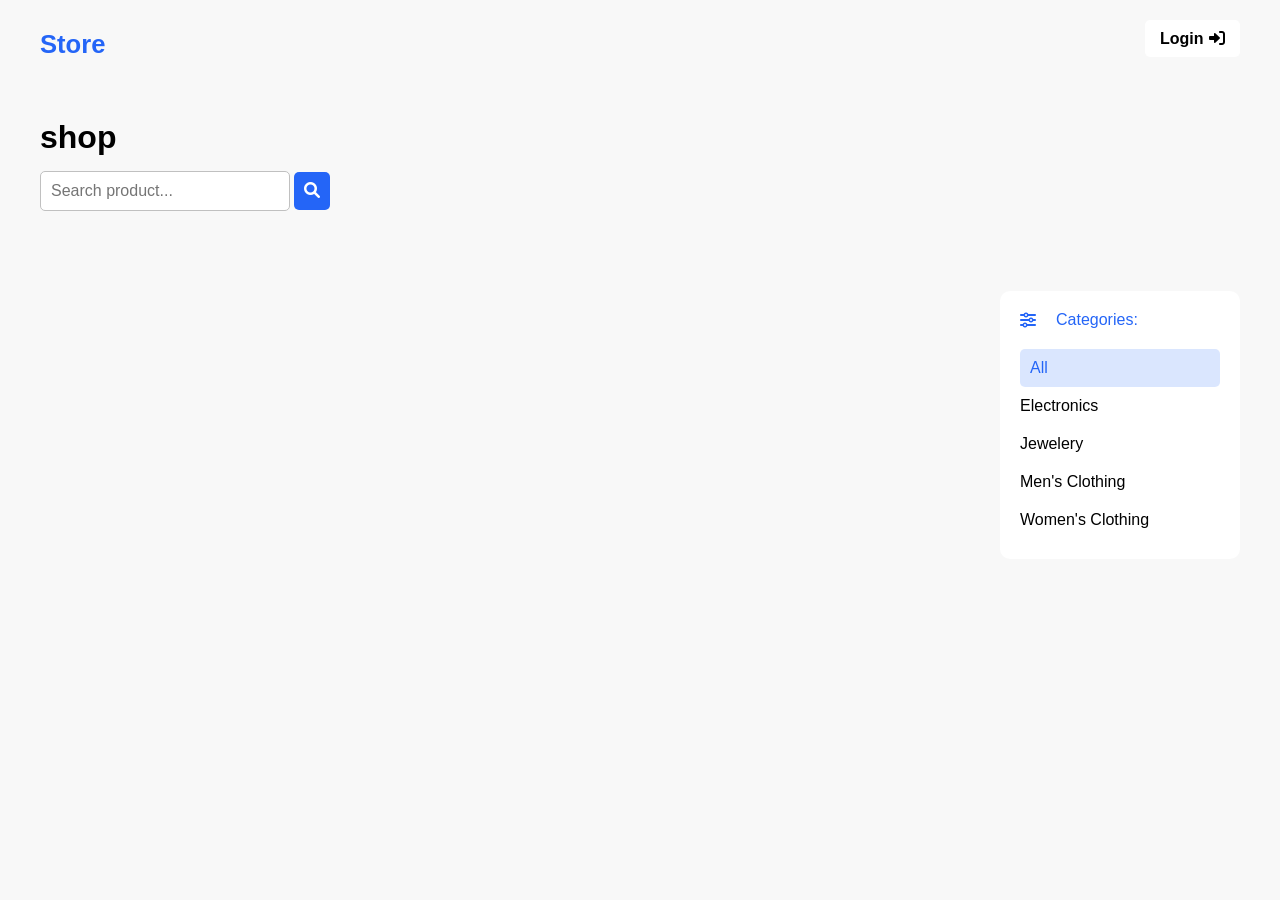
<file: index.html>
<!doctype html>
<html lang="en">
  <head>
    <meta charset="UTF-8" />
    <meta name="viewport" content="width=device-width, initial-scale=1.0" />
    <link
      rel="stylesheet"
      href="https://cdnjs.cloudflare.com/ajax/libs/font-awesome/6.0.0/css/all.min.css"
    />
    <link rel="stylesheet" href="./css/global.css" />
    <link rel="stylesheet" href="./css/index.css" />
    <title>Store</title>
  </head>
  <body>
    <header>
      <h3>Store</h3>
      <div>
        <a href="auth.html" id="login">
          Login
          <i class="fa-solid fa-right-to-bracket"></i>
        </a>
        <a href="dashboard.html" id="dashboard">
          Dashboard
          <i class="fa-solid fa-house"></i>
        </a>
      </div>
    </header>
    <div id="search">
      <h1>shop</h1>
      <input type="text" placeholder="Search product...">
      <button><i class="fa-solid fa-magnifying-glass"></i></button>
    </div>
    <div id="container">
      <div id="products"><span id="loader"></span></div>
      <div id="filter">
        <div>
          <i class="fa-solid fa-sliders"></i>
          <p>Categories:</p>
        </div>
        <ul>
          <li class="selected">All</li>
          <li>Electronics</li>
          <li>Jewelery</li>
          <li>Men's Clothing</li>
          <li>Women's Clothing</li>
        </ul>
      </div>
    </div>
    <script type="module" src="./index.js"></script>
  </body>
</html>
</file>
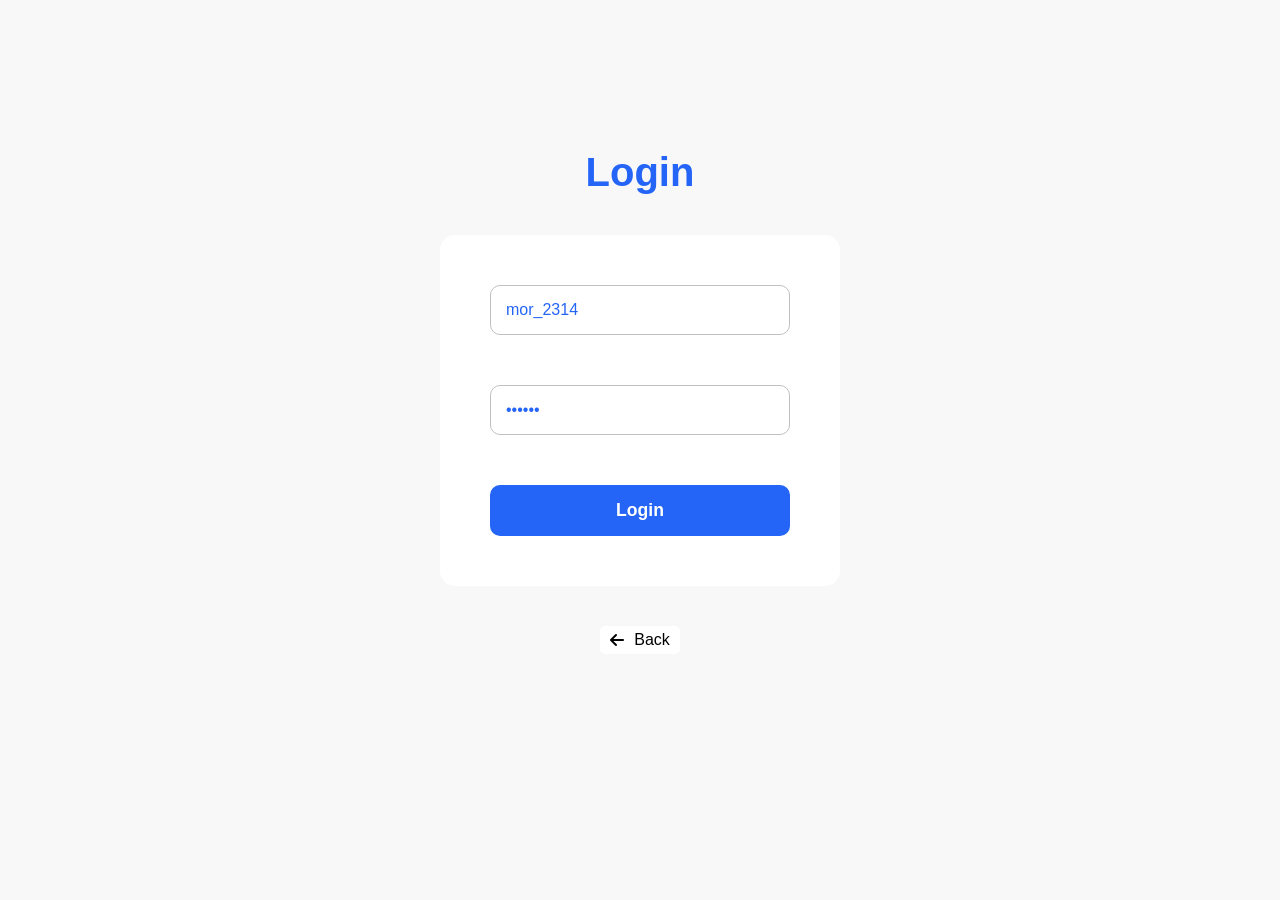
<file: auth.html>
<!doctype html>
<html lang="en">
  <head>
    <meta charset="UTF-8" />
    <meta name="viewport" content="width=device-width, initial-scale=1.0" />
    <link
      rel="stylesheet"
      href="https://cdnjs.cloudflare.com/ajax/libs/font-awesome/6.0.0/css/all.min.css"
    />
    <link rel="stylesheet" href="./css/global.css" />
    <link rel="stylesheet" href="./css/auth.css" />
    <title>Login</title>
  </head>
  <body>
    <div id="container">
      <h2>Login</h2>
      <form>
        <input type="text" placeholder="username" value="mor_2314" />
        <input type="password" placeholder="password" value="83r5^_" />
        <button type="submit">Login</button>
      </form>
      <a href="index.html">
        <i class="fa-solid fa-arrow-left"></i>
        <p>Back</p>
      </a>
    </div>
    <script type="module" src="./auth.js"></script>
  </body>
</html>
</file>
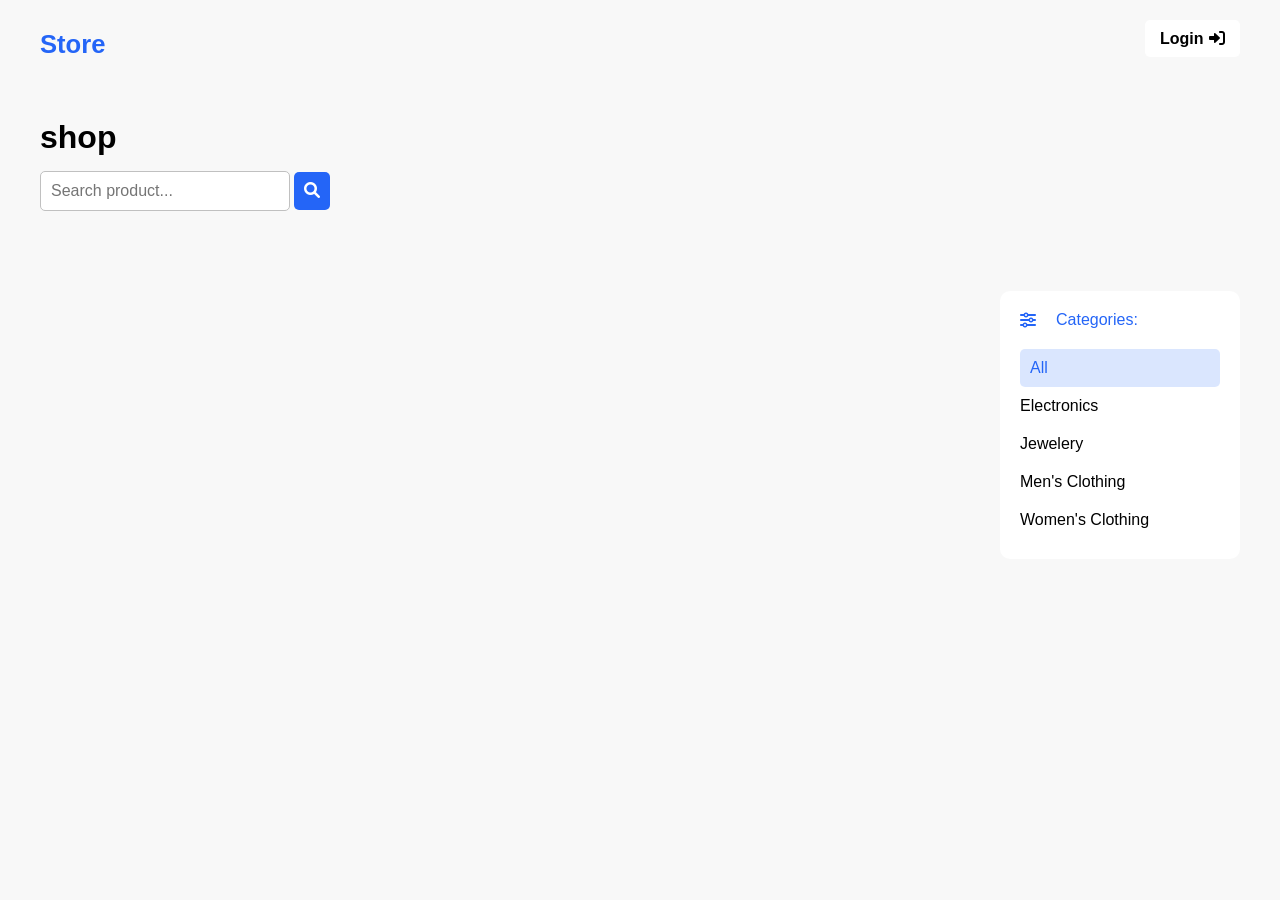
<file: dashboard.html>
<!DOCTYPE html>
<html lang="en">
  <head>
    <meta charset="UTF-8" />
    <meta name="viewport" content="width=device-width, initial-scale=1.0" />
    <title>Dashboard</title>
    <link
      rel="stylesheet"
      href="https://cdnjs.cloudflare.com/ajax/libs/font-awesome/6.0.0/css/all.min.css"
    />
    <link rel="stylesheet" href="./css/global.css" />
    <link rel="stylesheet" href="./css/dashboard.css" />
  </head>
  <body>
    <header>
      <h3>Store</h3>
      <div>
        <a href="index.html">
          Home
          <i class="fa-solid fa-house"></i>
        </a>
        <button>
          Logqut
          <i class="fa-solid fa-right-from-bracket"></i>
        </button>
      </div>
    </header>
    <main>
      <h1>Users List:</h1>
      <div id="container"><span id="loader"></span></div>
    </main>
    <script type="module" src="./dashboard.js"></script>
  </body>
</html>
</file>
<file: css/global.css>
:root {
  --color-primary: #2465f7;
  --color-secondary: #1e66f72a;
  --color-background: #f8f8f8;
  --color-warning: #e9c601;
  --color-error: #f75e4b;
}

* {
  padding: 0;
  margin: 0;
  box-sizing: border-box;
  font-family: Arial, Helvetica, sans-serif;
}

body {
  max-width: 1200px;
  margin: auto;
  background-color: var(--color-background);
}

#loader {
  width: 100px;
  height: 100px;
  margin: auto;
  border: 7px solid var(--color-primary);
  border-bottom-color: transparent;
  border-top-color: transparent;
  border-radius: 50%;
  display: inline-block;
  animation: rotation 0.8s linear infinite;
}

@keyframes rotation {
  0% {
    transform: rotate(0deg);
  }
  100% {
    transform: rotate(360deg);
  }
}
</file>
<file: css/index.css>
header {
  display: flex;
  justify-content: space-between;
  padding: 30px 0;
  margin-bottom: 30px;
}

header h3 {
  color: var(--color-primary);
  font-size: 1.6rem;
}

header a {
  color: #000;
  text-decoration: none;
  background-color: #fff;
  padding: 10px 15px;
  border-radius: 5px;
  font-weight: 600;
  transition: all 0.1s ease-in;
}

header i {
  margin-left: 1px;
}

header a:hover {
  color: #fff;
  background-color: #000;
}

#search h1 {
  margin-bottom: 15px;
}

#search input {
  width: 250px;
  padding: 10px;
  border: silver 1px solid;
  border-radius: 5px;
  color: var(--color-primary);
  font-size: 1rem;
}

#search button {
  padding: 10px;
  border-radius: 5px;
  border: none;
  background-color: var(--color-primary);
  color: #fff;
  cursor: pointer;
  font-size: 1rem;
  transition: all 01s ease-in;
}

#search button:hover {
  background-color: var(--color-secondary);
  color: var(--color-primary);
}

#container {
  display: flex;
  margin: 80px 0 40px;
}

#filter {
  padding: 20px;
  background-color: #fff;
  margin-left: 20px;
  height: fit-content;
  border-radius: 10px;
}

#filter div {
  width: 200px;
  display: flex;
  align-items: center;
  margin-bottom: 20px;
  color: var(--color-primary);
}

#filter p {
  margin-left: 20px;
}

#filter li {
  list-style: none;
  padding: 10px 0;
  cursor: pointer;
}

#filter li:hover {
  color: var(--color-primary);
}

#filter .selected {
  background-color: var(--color-secondary);
  color: var(--color-primary);
  padding: 10px;
  border-radius: 5px;
}

#products {
  display: flex;
  flex-wrap: wrap;
  justify-content: space-between;
  width: 100%;
}

#products > div {
  background-color: #fff;
  width: 250px;
  margin-bottom: 20px;
  padding: 15px;
  border-radius: 10px;
  position: relative;
}

img {
  width: 220px;
  height: 220px;
  margin: 50px 0 40px;
}

h4 {
  color: var(--color-primary);
}

#price {
  display: flex;
  justify-content: space-between;
  align-items: center;
  margin: 30px 0 10px;
}

#price p {
  color: gray;
  font-weight: 600;
}

#price button {
  color: var(--color-primary);
  background-color: var(--color-secondary);
  border: none;
  padding: 5px 10px;
  border-radius: 5px;
  cursor: pointer;
  transition: all 0.1s ease-in;
}

#price button:hover {
  color: #fff;
  background-color: var(--color-primary);
}

#rate {
  position: absolute;
  top: 15px;
  background-color: var(--color-background);
  color: var(--color-warning);
  padding: 5px;
  border-radius: 5px;
  font-size: 0.9rem;
}

#count {
  position: absolute;
  top: 15px;
  right: 15px;
  background-color: var(--color-background);
  color: var(--color-error);
  padding: 5px;
  border-radius: 5px;
  font-size: 0.9rem;
}
</file>
<file: css/auth.css>
#container {
  display: flex;
  flex-direction: column;
  align-items: center;
  padding-top: 150px;
}

h2 {
  font-size: 2.5rem;
  margin-bottom: 40px;
  color: var(--color-primary);
}

form {
  display: flex;
  flex-direction: column;
  background-color: #fff;
  padding: 50px;
  border-radius: 15px;
}

input {
  border: 1px solid silver;
  margin-bottom: 50px;
  padding: 15px;
  width: 300px;
  font-size: 1rem;
  color: var(--color-primary);
  border-radius: 10px;
}

input:focus {
  outline: none;
  border-color: var(--color-primary);
}

button {
  border: none;
  background-color: var(--color-primary);
  padding: 15px;
  border-radius: 10px;
  color: #fff;
  font-size: 1.1rem;
  font-weight: 600;
  cursor: pointer;
  transition: all 0.1s ease-in;
}

button:hover {
  background-color: var(--color-secondary);
  color: var(--color-primary);
}

a {
  display: flex;
  align-items: center;
  text-decoration: none;
  color: #000;
  margin-top: 40px;
  background-color: #fff;
  padding: 5px 10px;
  border-radius: 5px;
  transition: all 0.1s ease-in;
}

a p {
  margin-left: 10px;
}

a:hover {
  transform: scale(1.3);
}
</file>
<file: css/dashboard.css>
header {
    display: flex;
    justify-content: space-between;
    padding: 30px 0;
    margin-bottom: 30px;
  }
  
  header h3 {
    color: var(--color-primary);
    font-size: 1.6rem;
  }
  
  header a,
  header button {
    color: #000;
    text-decoration: none;
    background-color: #fff;
    padding: 10px 15px;
    border: none;
    border-radius: 5px;
    -webkit-border-radius: 5px;
    -moz-border-radius: 5px;
    -ms-border-radius: 5px;
    -o-border-radius: 5px;
    font-weight: 600;
    font-size: 1rem;
    transition: all 0.1s ease-in;
    -webkit-transition: all 0.1s ease-in;
    -moz-transition: all 0.1s ease-in;
    -ms-transition: all 0.1s ease-in;
    -o-transition: all 0.1s ease-in;
    margin-left: 20px;
    cursor: pointer;
  }
  
  header button {
    color: var(--color-error);
  }
  
  header i {
    margin-left: 10px;
  }
  
  header a:hover,
  header button:hover {
    color: #fff;
    background-color: #000;
  }
  
  #card {
    display: flex;
    justify-content: space-between;
    align-items: center;
    padding: 30px 20px;
    background-color: #fff;
    margin-bottom: 50px;
    border-radius: 10px;
    -webkit-border-radius: 10px;
    -moz-border-radius: 10px;
    -ms-border-radius: 10px;
    -o-border-radius: 10px;
  }
  
  h1 {
    margin: 50px 0 40px;
  }
  
  #card h3 {
    background-color: var(--color-primary);
    color: #fff;
    width: 40px;
    height: 40px;
    line-height: 40px;
    text-align: center;
    font-size: 1.4rem;
    font-weight: 600;
    border-radius: 8px;
    -webkit-border-radius: 8px;
    -moz-border-radius: 8px;
    -ms-border-radius: 8px;
    -o-border-radius: 8px;
  }
  
  #card div {
    background-color: var(--color-background);
    border-radius: 10px;
    -webkit-border-radius: 10px;
    -moz-border-radius: 10px;
    -ms-border-radius: 10px;
    -o-border-radius: 10px;
    padding: 15px;
  }
  
  
  #card p {
      color: var(--color-primary);
      font-weight: 600;
      font-size: 1.1rem;
      margin-bottom: 20px;
  }
  
  #card i {
      margin-right: 5px;
  }
</file>
